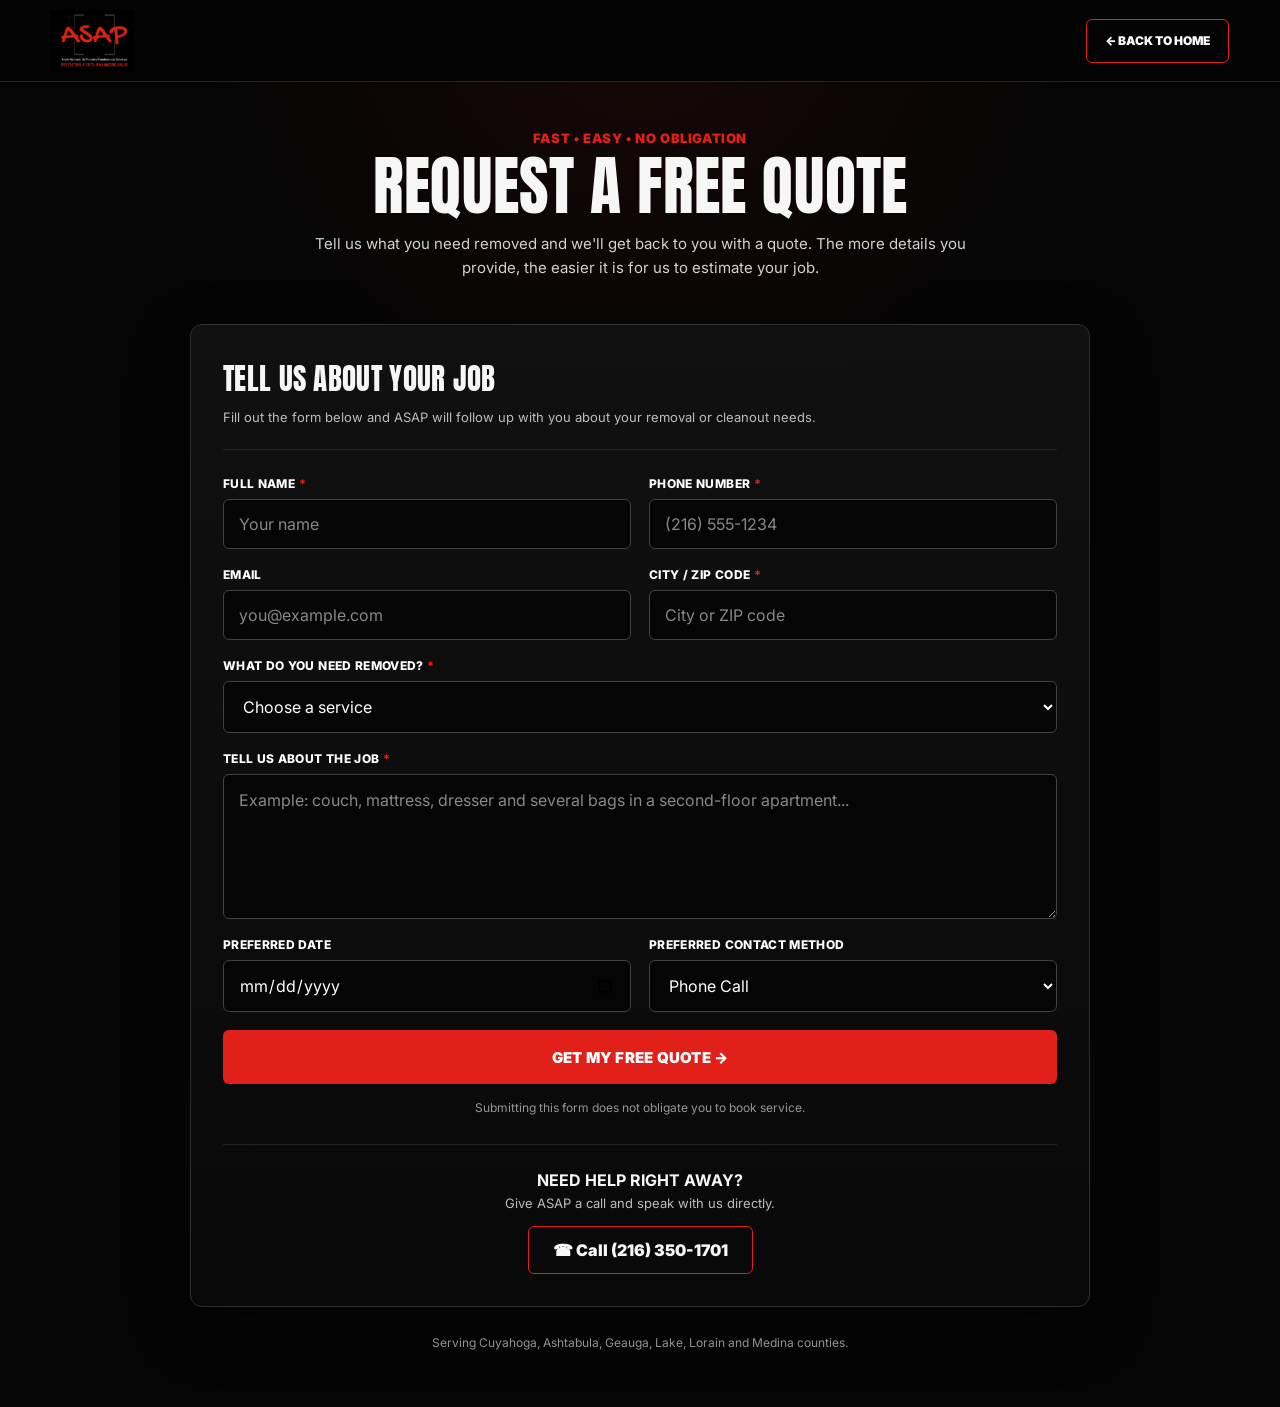
<file: quote.html>
<!DOCTYPE html>
<html lang="en">
<head>
  <meta charset="UTF-8">
  <meta name="viewport" content="width=device-width, initial-scale=1.0">

  <title>Request a Free Quote | ASAP</title>

  <meta
    name="description"
    content="Request a free junk removal and property cleanup quote from ASAP in Northeast Ohio."
  >

  <link rel="preconnect" href="https://fonts.googleapis.com">
  <link rel="preconnect" href="https://fonts.gstatic.com" crossorigin>

  <link
    href="https://fonts.googleapis.com/css2?family=Anton&family=Inter:wght@400;500;600;700;800;900&display=swap"
    rel="stylesheet"
  >

  <style>
    :root {
      --red: #e2201a;
      --red-dark: #b81713;
      --black: #050505;
      --panel: #0b0b0b;
      --panel-light: #111111;
      --white: #f6f6f6;
      --muted: #bdbdbd;
      --line: #303030;
    }

    * {
      box-sizing: border-box;
    }

    html {
      scroll-behavior: smooth;
      background: var(--black);
    }

    body {
      margin: 0;
      min-height: 100vh;
      background:
        radial-gradient(
          circle at 50% 0%,
          rgba(226, 32, 26, 0.08),
          transparent 30%
        ),
        var(--black);
      color: var(--white);
      font-family: Inter, Arial, sans-serif;
    }

    a {
      color: inherit;
      text-decoration: none;
    }

    button,
    input,
    select,
    textarea {
      font: inherit;
    }

    /* =========================
       HEADER
       ========================= */

    .quote-header {
      min-height: 82px;
      display: flex;
      align-items: center;
      justify-content: space-between;
      gap: 20px;
      padding: 9px 4%;
      border-bottom: 1px solid #222;
      background: rgba(5, 5, 5, 0.98);
    }

    .logo-link {
      display: flex;
      align-items: center;
    }

    .quote-header img {
      width: 195px;
      max-width: 43vw;
      height: 62px;
      object-fit: contain;
      object-position: left center;
      display: block;
    }

    .back-home {
      min-height: 44px;
      display: inline-flex;
      align-items: center;
      justify-content: center;
      border: 1px solid var(--red);
      border-radius: 6px;
      padding: 11px 18px;
      color: #fff;
      font-size: 12px;
      font-weight: 900;
      text-transform: uppercase;
      transition:
        background 0.2s ease,
        border-color 0.2s ease;
    }

    .back-home:hover {
      background: var(--red);
    }

    /* =========================
       HERO
       ========================= */

    .quote-hero {
      text-align: center;
      padding: 48px 5% 18px;
    }

    .eyebrow {
      margin: 0 0 9px;
      color: var(--red);
      font-size: 13px;
      font-weight: 900;
      letter-spacing: 0.6px;
      text-transform: uppercase;
    }

    .quote-hero h1 {
      margin: 0 0 14px;
      font-family: Anton, Arial, sans-serif;
      font-size: clamp(46px, 6vw, 64px);
      font-weight: 400;
      line-height: 0.98;
      letter-spacing: 0.3px;
      text-transform: uppercase;
    }

    .quote-hero .intro {
      max-width: 680px;
      margin: 0 auto;
      color: #d2d2d2;
      font-size: 15px;
      line-height: 1.6;
    }

    /* =========================
       FORM CARD
       ========================= */

    .quote-wrap {
      width: min(900px, 92%);
      margin: 26px auto 65px;
      padding: 32px;
      border: 1px solid var(--line);
      border-radius: 12px;
      background:
        linear-gradient(
          180deg,
          rgba(17, 17, 17, 0.96),
          rgba(9, 9, 9, 0.98)
        );
      box-shadow: 0 20px 60px rgba(0, 0, 0, 0.32);
    }

    .form-top {
      margin-bottom: 26px;
      padding-bottom: 22px;
      border-bottom: 1px solid #252525;
    }

    .form-top h2 {
      margin: 0 0 7px;
      font-family: Anton, Arial, sans-serif;
      font-size: 29px;
      font-weight: 400;
      letter-spacing: 0.3px;
      text-transform: uppercase;
    }

    .form-top p {
      margin: 0;
      color: var(--muted);
      font-size: 13px;
      line-height: 1.5;
    }

    .quote-form {
      width: 100%;
      min-width: 0;
      display: grid;
      grid-template-columns: repeat(2, minmax(0, 1fr));
      gap: 18px;
    }

    .field {
      min-width: 0;
      display: flex;
      flex-direction: column;
      gap: 8px;
    }

    .full {
      grid-column: 1 / -1;
    }

    label {
      color: #fff;
      font-size: 12px;
      font-weight: 800;
      letter-spacing: 0.35px;
      text-transform: uppercase;
    }

    .required {
      color: var(--red);
    }

    input,
    select,
    textarea {
      width: 100%;
      max-width: 100%;
      min-width: 0;
      border: 1px solid #424242;
      border-radius: 6px;
      background: #050505;
      color: #fff;
      padding: 14px 15px;
      outline: none;
      transition:
        border-color 0.2s ease,
        box-shadow 0.2s ease;
    }

    input,
    select {
      min-height: 50px;
    }

    textarea {
      min-height: 145px;
      resize: vertical;
      line-height: 1.45;
    }

    input::placeholder,
    textarea::placeholder {
      color: #888;
    }

    input:focus,
    select:focus,
    textarea:focus {
      border-color: var(--red);
      box-shadow: 0 0 0 3px rgba(226, 32, 26, 0.1);
    }

    input[type="date"] {
      width: 100%;
      max-width: 100%;
      min-width: 0;
      display: block;
      box-sizing: border-box;
    }

    .submit-btn {
      grid-column: 1 / -1;
      width: 100%;
      min-height: 54px;
      border: 0;
      border-radius: 6px;
      background: var(--red);
      color: #fff;
      padding: 16px 18px;
      cursor: pointer;
      font-size: 15px;
      font-weight: 900;
      letter-spacing: 0.25px;
      text-transform: uppercase;
      transition:
        background 0.2s ease,
        transform 0.15s ease;
    }

    .submit-btn:hover {
      background: var(--red-dark);
    }

    .submit-btn:active {
      transform: translateY(1px);
    }

    .quote-note {
      grid-column: 1 / -1;
      margin: -3px 0 0;
      color: #969696;
      font-size: 12px;
      line-height: 1.45;
      text-align: center;
    }

    /* =========================
       CALL SECTION
       ========================= */

    .call-box {
      margin-top: 27px;
      padding-top: 25px;
      border-top: 1px solid #252525;
      text-align: center;
    }

    .call-box strong {
      display: block;
      margin-bottom: 5px;
      font-size: 16px;
      text-transform: uppercase;
    }

    .call-box p {
      margin: 0 0 15px;
      color: var(--muted);
      font-size: 13px;
    }

    .call-button {
      min-height: 48px;
      display: inline-flex;
      align-items: center;
      justify-content: center;
      border: 1px solid var(--red);
      border-radius: 6px;
      padding: 13px 24px;
      font-weight: 900;
      transition: background 0.2s ease;
    }

    .call-button:hover {
      background: var(--red);
    }

    /* =========================
       SERVICE AREA
       ========================= */

    .service-note {
      width: min(900px, 92%);
      margin: -38px auto 55px;
      color: #929292;
      font-size: 12px;
      line-height: 1.55;
      text-align: center;
    }

    /* =========================
       MOBILE
       ========================= */

    @media (max-width: 700px) {
      .quote-header {
        min-height: 72px;
        padding: 8px 4%;
      }

      .quote-header img {
        width: 145px;
        height: 52px;
      }

      .back-home {
        min-height: 40px;
        padding: 9px 12px;
        font-size: 9px;
      }

      .quote-hero {
        padding: 34px 6% 14px;
      }

      .eyebrow {
        margin-bottom: 8px;
        font-size: 11px;
      }

      .quote-hero h1 {
        font-size: 40px;
        line-height: 1;
      }

      .quote-hero .intro {
        font-size: 14px;
        line-height: 1.5;
      }

      .quote-wrap {
        width: 92%;
        margin: 18px auto 48px;
        padding: 21px 16px;
        border-radius: 10px;
      }

      .form-top {
        margin-bottom: 22px;
        padding-bottom: 18px;
      }

      .form-top h2 {
        font-size: 25px;
      }

      .form-top p {
        font-size: 12px;
      }

      .quote-form {
        grid-template-columns: 1fr;
        gap: 16px;
      }

      .full,
      .submit-btn,
      .quote-note {
        grid-column: auto;
      }

      label {
        font-size: 11px;
      }

      input,
      select,
      textarea {
        width: 100% !important;
        max-width: 100% !important;
        min-width: 0 !important;
        padding: 13px 14px;
        font-size: 16px;
      }

      input,
      select {
        min-height: 48px;
      }

      textarea {
        min-height: 130px;
      }

      input[type="date"] {
        width: 100% !important;
        max-width: 100% !important;
        min-width: 0 !important;
        display: block !important;
        box-sizing: border-box !important;
      }

      .submit-btn {
        min-height: 52px;
        font-size: 14px;
      }

      .call-box {
        margin-top: 24px;
        padding-top: 22px;
      }

      .call-button {
        width: 100%;
      }

      .service-note {
        width: 88%;
        margin: -28px auto 42px;
      }
    }
  </style>
</head>

<body>

  <header class="quote-header">
    <a class="logo-link" href="index.html">
      <img src="asap-logo.png" alt="ASAP Trash Removal & Property Maintenance">
    </a>

    <a class="back-home" href="index.html">
      ← Back to Home
    </a>
  </header>

  <section class="quote-hero">
    <p class="eyebrow">Fast • Easy • No Obligation</p>

    <h1>Request a Free Quote</h1>

    <p class="intro">
      Tell us what you need removed and we'll get back to you with a quote.
      The more details you provide, the easier it is for us to estimate your job.
    </p>
  </section>

  <main class="quote-wrap">

    <div class="form-top">
      <h2>Tell Us About Your Job</h2>

      <p>
        Fill out the form below and ASAP will follow up with you about your
        removal or cleanout needs.
      </p>
    </div>

    <form
      class="quote-form"
      action="https://formsubmit.co/Asapmike216@gmail.com"
      method="POST"
    >

      <input
        type="hidden"
        name="_subject"
        value="New ASAP Quote Request"
      >

      <input
        type="hidden"
        name="_captcha"
        value="false"
      >

      <div class="field">
        <label for="name">
          Full Name <span class="required">*</span>
        </label>

        <input
          id="name"
          name="Name"
          type="text"
          autocomplete="name"
          placeholder="Your name"
          required
        >
      </div>

      <div class="field">
        <label for="phone">
          Phone Number <span class="required">*</span>
        </label>

        <input
          id="phone"
          name="Phone"
          type="tel"
          autocomplete="tel"
          placeholder="(216) 555-1234"
          required
        >
      </div>

      <div class="field">
        <label for="email">Email</label>

        <input
          id="email"
          name="Email"
          type="email"
          autocomplete="email"
          placeholder="you@example.com"
        >
      </div>

      <div class="field">
        <label for="city">
          City / ZIP Code <span class="required">*</span>
        </label>

        <input
          id="city"
          name="City / ZIP"
          type="text"
          autocomplete="postal-code"
          placeholder="City or ZIP code"
          required
        >
      </div>

      <div class="field full">
        <label for="service">
          What Do You Need Removed? <span class="required">*</span>
        </label>

        <select
          id="service"
          name="Service"
          required
        >
          <option value="">Choose a service</option>
          <option>Furniture Removal</option>
          <option>Appliance Removal</option>
          <option>Household Junk</option>
          <option>Construction Debris</option>
          <option>Yard Waste Removal</option>
          <option>Clean Outs</option>
          <option>Other</option>
        </select>
      </div>

      <div class="field full">
        <label for="details">
          Tell Us About the Job <span class="required">*</span>
        </label>

        <textarea
          id="details"
          name="Job Details"
          placeholder="Example: couch, mattress, dresser and several bags in a second-floor apartment..."
          required
        ></textarea>
      </div>

      <div class="field">
        <label for="date">Preferred Date</label>

        <input
          id="date"
          name="Preferred Date"
          type="date"
        >
      </div>

      <div class="field">
        <label for="contact">Preferred Contact Method</label>

        <select
          id="contact"
          name="Preferred Contact"
        >
          <option>Phone Call</option>
          <option>Text Message</option>
          <option>Email</option>
        </select>
      </div>

      <button
        class="submit-btn"
        type="submit"
      >
        Get My Free Quote →
      </button>

      <p class="quote-note">
        Submitting this form does not obligate you to book service.
      </p>

    </form>

    <div class="call-box">
      <strong>Need Help Right Away?</strong>

      <p>
        Give ASAP a call and speak with us directly.
      </p>

      <a
        class="call-button"
        href="tel:+12163501701"
      >
        ☎ Call (216) 350-1701
      </a>
    </div>

  </main>

  <p class="service-note">
    Serving Cuyahoga, Ashtabula, Geauga, Lake, Lorain and Medina counties.
  </p>

</body>
</html>
</file>
